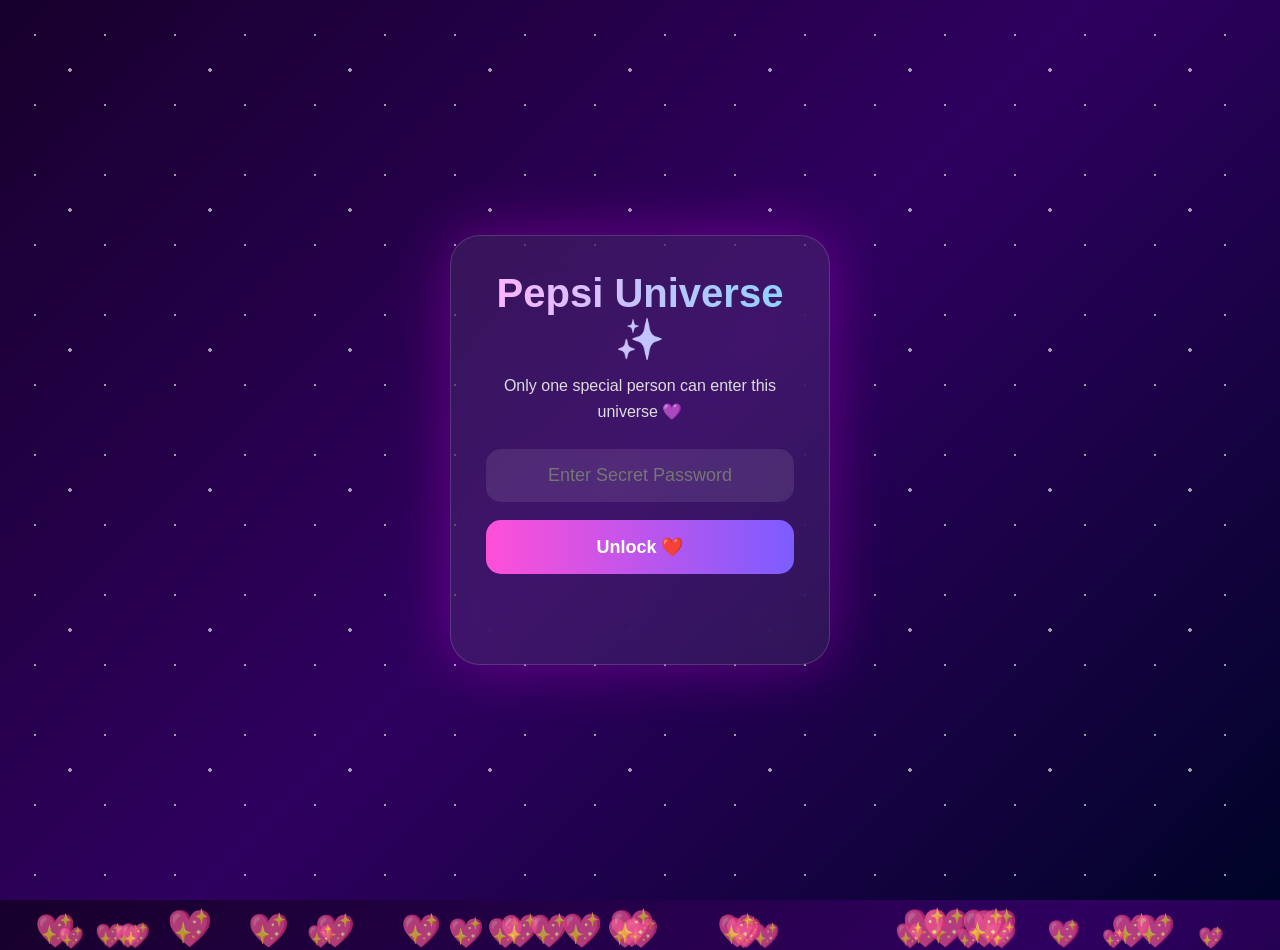
<file: index.html>
<!DOCTYPE html>
<html lang="en">
<head>
<meta charset="UTF-8">
<meta name="viewport" content="width=device-width, initial-scale=1.0">
<title>Pepsi Universe ✨</title>

<style>
*{
    margin:0;
    padding:0;
    box-sizing:border-box;
    font-family:Arial,Helvetica,sans-serif;
}

body{
    overflow:hidden;
    height:100vh;
    display:flex;
    justify-content:center;
    align-items:center;
    background:linear-gradient(135deg,#17002c,#2f005f,#000428);
    position:relative;
}

/* Stars */
body::before{
    content:"";
    position:absolute;
    inset:0;
    background-image:
    radial-gradient(white 1px,transparent 1px),
    radial-gradient(white 2px,transparent 2px);
    background-size:70px 70px,140px 140px;
    animation:moveStars 60s linear infinite;
    opacity:.6;
}

@keyframes moveStars{
    from{transform:translateY(0);}
    to{transform:translateY(400px);}
}

/* Floating hearts */

.heart{
    position:absolute;
    bottom:-50px;
    color:#ff69b4;
    animation:float 12s linear infinite;
    opacity:.7;
}

@keyframes float{
    from{
        transform:translateY(0) scale(.5);
    }
    to{
        transform:translateY(-120vh) scale(1.5);
    }
}

.card{
    width:92%;
    max-width:380px;
    background:rgba(255,255,255,.08);
    backdrop-filter:blur(18px);
    border:1px solid rgba(255,255,255,.15);
    border-radius:30px;
    padding:35px;
    text-align:center;
    color:white;
    z-index:10;
    box-shadow:0 0 60px rgba(255,0,255,.3);
}

h1{
    font-size:40px;
    margin-bottom:10px;
    background:linear-gradient(90deg,#ffb3ff,#8bd3ff);
    -webkit-background-clip:text;
    -webkit-text-fill-color:transparent;
}

p{
    color:#ddd;
    margin-bottom:25px;
    line-height:1.6;
}

input{
    width:100%;
    padding:16px;
    border:none;
    outline:none;
    border-radius:15px;
    background:#ffffff18;
    color:white;
    font-size:18px;
    text-align:center;
}

button{
    margin-top:18px;
    width:100%;
    padding:16px;
    border:none;
    border-radius:15px;
    cursor:pointer;
    font-size:18px;
    font-weight:bold;
    background:linear-gradient(90deg,#ff4fd8,#7d5cff);
    color:white;
    transition:.3s;
}

button:hover{
    transform:scale(1.04);
    box-shadow:0 0 25px hotpink;
}

#msg{
    margin-top:20px;
    min-height:35px;
    font-weight:bold;
}

.loader{
    display:none;
    margin-top:20px;
}

.bar{
    height:12px;
    width:100%;
    border-radius:50px;
    background:#ffffff25;
    overflow:hidden;
}

.fill{
    height:100%;
    width:0%;
    background:linear-gradient(90deg,#00f2ff,#ff4fd8);
    animation:load 2.2s forwards;
}

@keyframes load{
    to{width:100%;}
}
</style>

</head>
<body>

<div class="card">

<h1>Pepsi Universe ✨</h1>

<p>
Only one special person can enter this universe 💜
</p>

<input id="pass" type="password" placeholder="Enter Secret Password">

<button onclick="checkPassword()">
Unlock ❤️
</button>

<div id="msg"></div>

<div class="loader" id="loader">

<p>Authenticating...</p>

<div class="bar">
<div class="fill"></div>
</div>

</div>

</div>

<script>

for(let i=0;i<35;i++){

let h=document.createElement("div");

h.className="heart";

h.innerHTML="💖";

h.style.left=Math.random()*100+"vw";

h.style.fontSize=(18+Math.random()*20)+"px";

h.style.animationDelay=Math.random()*12+"s";

document.body.appendChild(h);

}

function checkPassword(){

const password="fantaxpepsi3024";

const input=document.getElementById("pass").value.trim();

const msg=document.getElementById("msg");

if(input===password){

msg.style.color="#9dff9d";

msg.innerHTML="✨ Welcome Pepsi Kutty 🤏<br>Opening your universe...";

document.getElementById("loader").style.display="block";

setTimeout(()=>{

window.location.href="home.html";

},2500);

}else{

msg.style.color="#ff9c9c";

msg.innerHTML="❌ Oii Kutty 😂<br>Password wrong... Think pannuuu 🤏";

}

}

</script>

</body>
</html>
</file>
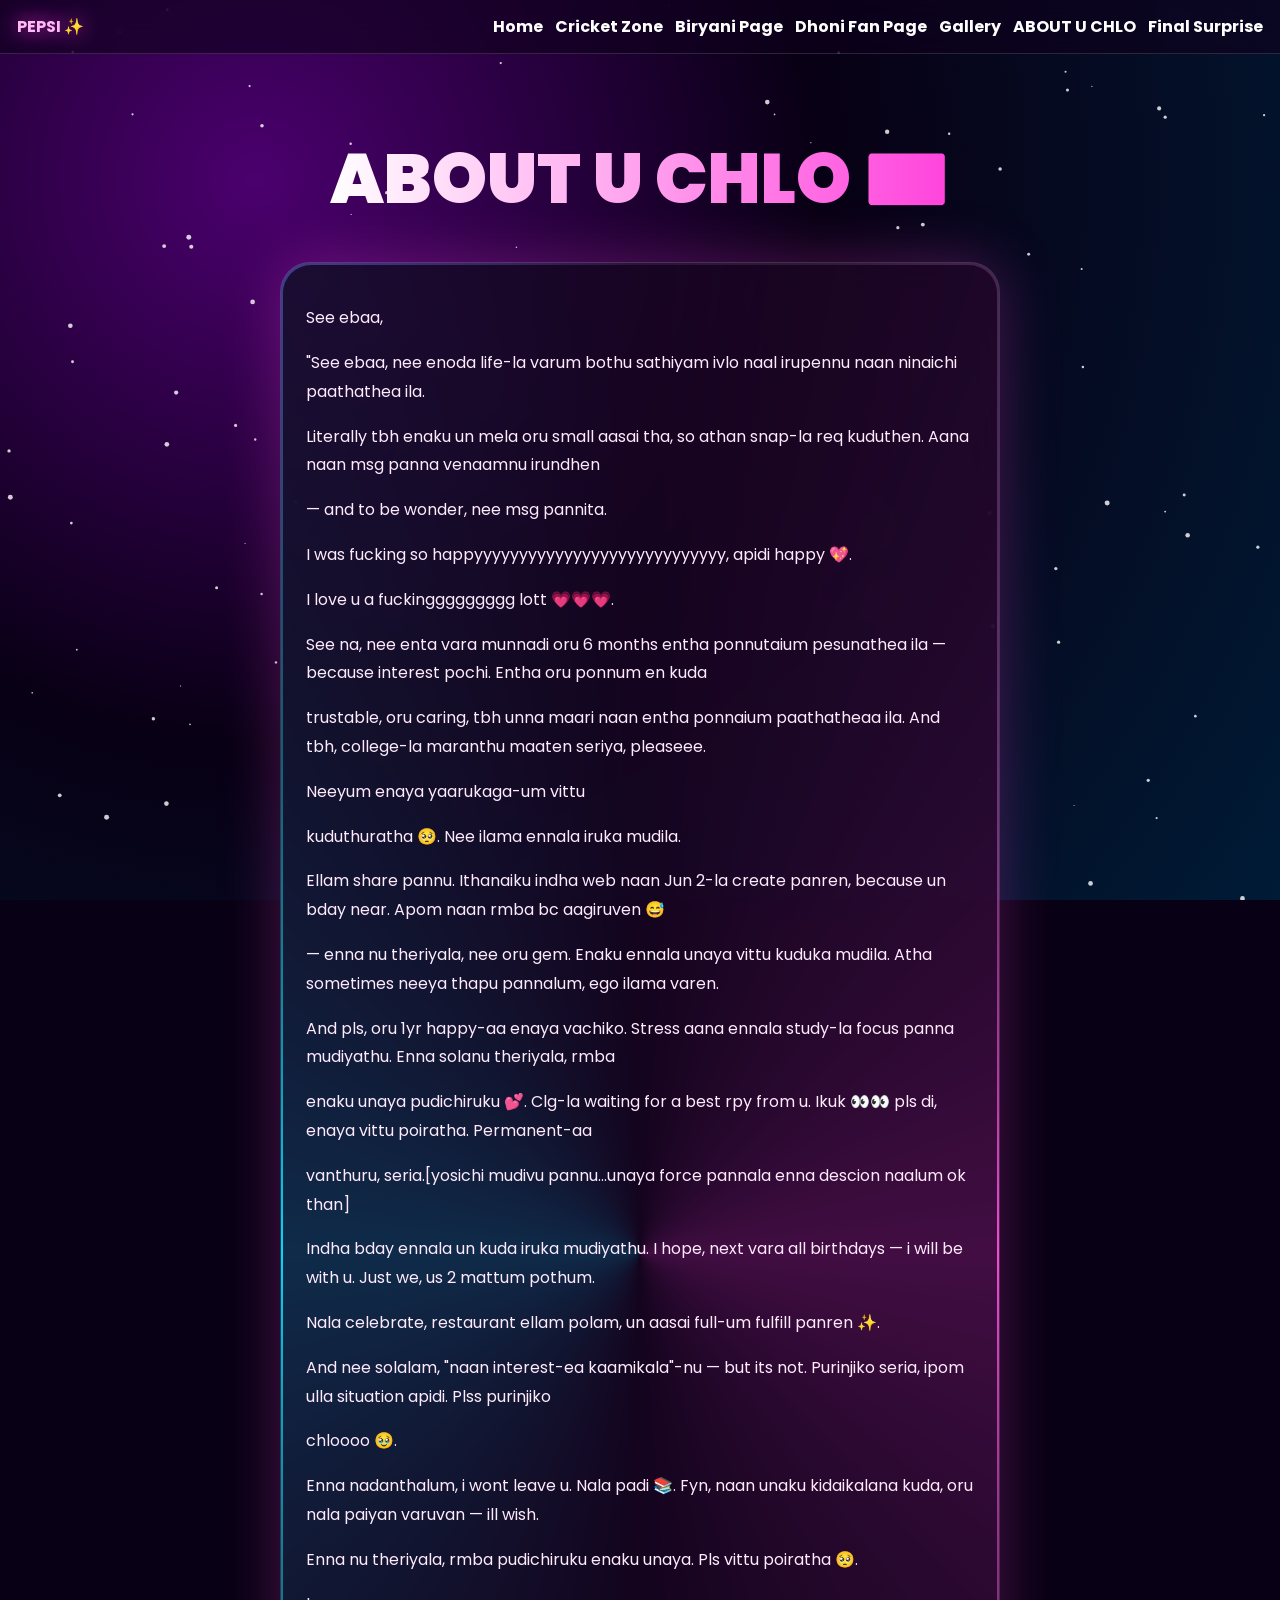
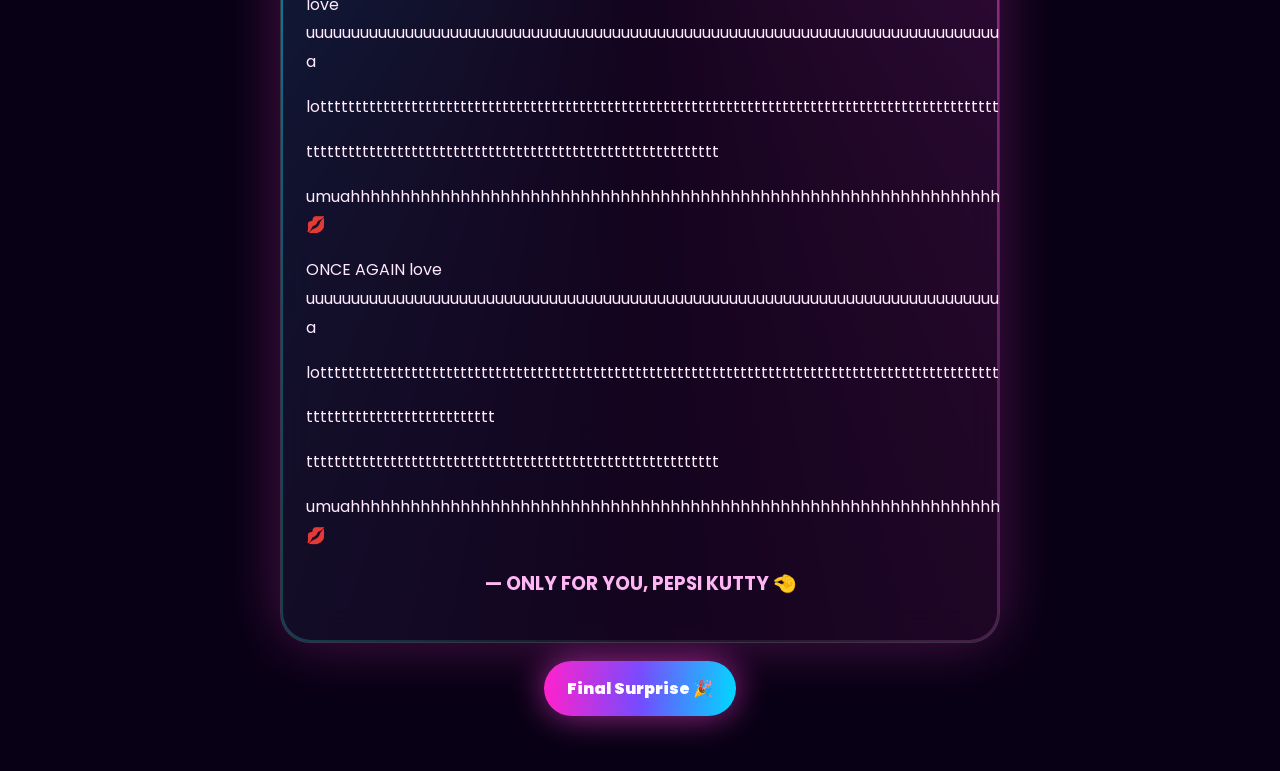
<file: about.html>
<!DOCTYPE html>
<html lang="en">
<head>
  <meta charset="UTF-8">
  <meta name="viewport" content="width=device-width, initial-scale=1.0">
  <title>ABOUT U CHLO | Pepsi Universe</title>
  <link rel="stylesheet" href="style.css">
</head>
<body>
<canvas id="stars"></canvas>

<div id="loader">
  <div class="loader-ring"></div>
  <h1>Pepsi Universe ✨</h1>
  <p>glitter loading...</p>
</div>

<nav>
  <b>PEPSI ✨</b>
  <button id="menu">☰</button>
  <div id="navLinks"><a href="index.html">Home</a><a href="cricket.html">Cricket Zone</a><a href="biryani.html">Biryani Page</a><a href="dhoni.html">Dhoni Fan Page</a><a href="gallery.html">Gallery</a><a href="about.html">ABOUT U CHLO</a><a href="final.html">Final Surprise</a></div>
</nav>


<main class="screen about">
  <h1 class="page-title reveal">ABOUT U CHLO 💌</h1>
  <section class="letter reveal">
    <p>See ebaa,</p>
    <p>"See ebaa, nee enoda life-la varum bothu sathiyam ivlo naal irupennu naan ninaichi paathathea ila. <p>
<p>Literally tbh enaku un mela oru small aasai tha, so athan snap-la req kuduthen. Aana naan msg panna venaamnu irundhen <p>
<p>— and to be wonder, nee msg pannita. <p>
<p>I was fucking so happyyyyyyyyyyyyyyyyyyyyyyyyyyyy, apidi happy 💖. <p>
<p>I love u a fuckinggggggggg lott 💗💗💗.<p>
<p>See na, nee enta vara munnadi oru 6 months entha ponnutaium pesunathea ila — because interest pochi. Entha oru ponnum en kuda<p>
 <p>trustable, oru caring, tbh unna maari naan entha ponnaium paathatheaa ila. And tbh, college-la maranthu maaten seriya, pleaseee.<p>
<p> Neeyum enaya yaarukaga-um vittu<p> 
<p>kuduthuratha 🥺. Nee ilama ennala iruka mudila.<p>
<p>Ellam share pannu. Ithanaiku indha web naan Jun 2-la create panren, because un bday near. Apom naan rmba bc aagiruven 😅 <p>
<p>— enna nu theriyala, nee oru gem. Enaku ennala unaya vittu kuduka mudila. Atha sometimes neeya thapu pannalum, ego ilama varen.<p>



<p>And pls, oru 1yr happy-aa enaya vachiko. Stress aana ennala study-la focus panna mudiyathu. Enna solanu theriyala, rmba<p>
 <p>enaku unaya pudichiruku 💕. Clg-la waiting for a best rpy from u. Ikuk 👀👀 pls di, enaya vittu poiratha. Permanent-aa<p>
<p> vanthuru, seria.[yosichi mudivu pannu...unaya force pannala enna descion naalum ok than]<p>



<p>Indha bday ennala un kuda iruka mudiyathu. I hope, next vara all birthdays — i will be with u. Just we, us 2 mattum pothum.<p>
 <p>Nala celebrate, restaurant ellam polam, un aasai full-um fulfill panren ✨.<p>



<p>And nee solalam, "naan interest-ea kaamikala"-nu — but its not. Purinjiko seria, ipom ulla situation apidi. Plss purinjiko<p> 
<p>chloooo 🥹.<p>



<p>Enna nadanthalum, i wont leave u. Nala padi 📚. Fyn, naan unaku kidaikalana kuda, oru nala paiyan varuvan — ill wish.<p>



<p>Enna nu theriyala, rmba pudichiruku enaku unaya. Pls vittu poiratha 🥺.<p>



<p>love uuuuuuuuuuuuuuuuuuuuuuuuuuuuuuuuuuuuuuuuuuuuuuuuuuuuuuuuuuuuuuuuuuuuuuuuuuuuuuuuuuuuuuuuuuuu a <p>
<p>lottttttttttttttttttttttttttttttttttttttttttttttttttttttttttttttttttttttttttttttttttttttttttttttttttttttttttttttt<p>
<p>ttttttttttttttttttttttttttttttttttttttttttttttttttttttttttt<p>



<p>umuahhhhhhhhhhhhhhhhhhhhhhhhhhhhhhhhhhhhhhhhhhhhhhhhhhhhhhhhhhhhhhhhhhhhhhhhhhhhhhhhhhhhhhhhhhhhhhhhhhhhhhhhhhhhhhhhh 💋<p>


    <p>ONCE AGAIN love uuuuuuuuuuuuuuuuuuuuuuuuuuuuuuuuuuuuuuuuuuuuuuuuuuuuuuuuuuuuuuuuuuuuuuuuuuuuuuuuuuuuuuuuuuuu a <p>                     <p>lottttttttttttttttttttttttttttttttttttttttttttttttttttttttttttttttttttttttttttttttttttttttttttttttt<p>
<p>ttttttttttttttttttttttttttt<p>
<p>ttttttttttttttttttttttttttttttttttttttttttttttttttttttttttt<p>



<p>umuahhhhhhhhhhhhhhhhhhhhhhhhhhhhhhhhhhhhhhhhhhhhhhhhhhhhhhhhhhhhhhhhhhhhhhhhhhhhhhhhhhhhhhhhhhhhhhhhhhhhhhhhhhhhhhhhh 💋<p>

    <h3>— ONLY FOR YOU, PEPSI KUTTY 🤏</h3>
  </section>
  <a class="btn" href="final.html">Final Surprise 🎉</a>
</main>


<script src="script.js"></script>
</body>
</html>
</file>
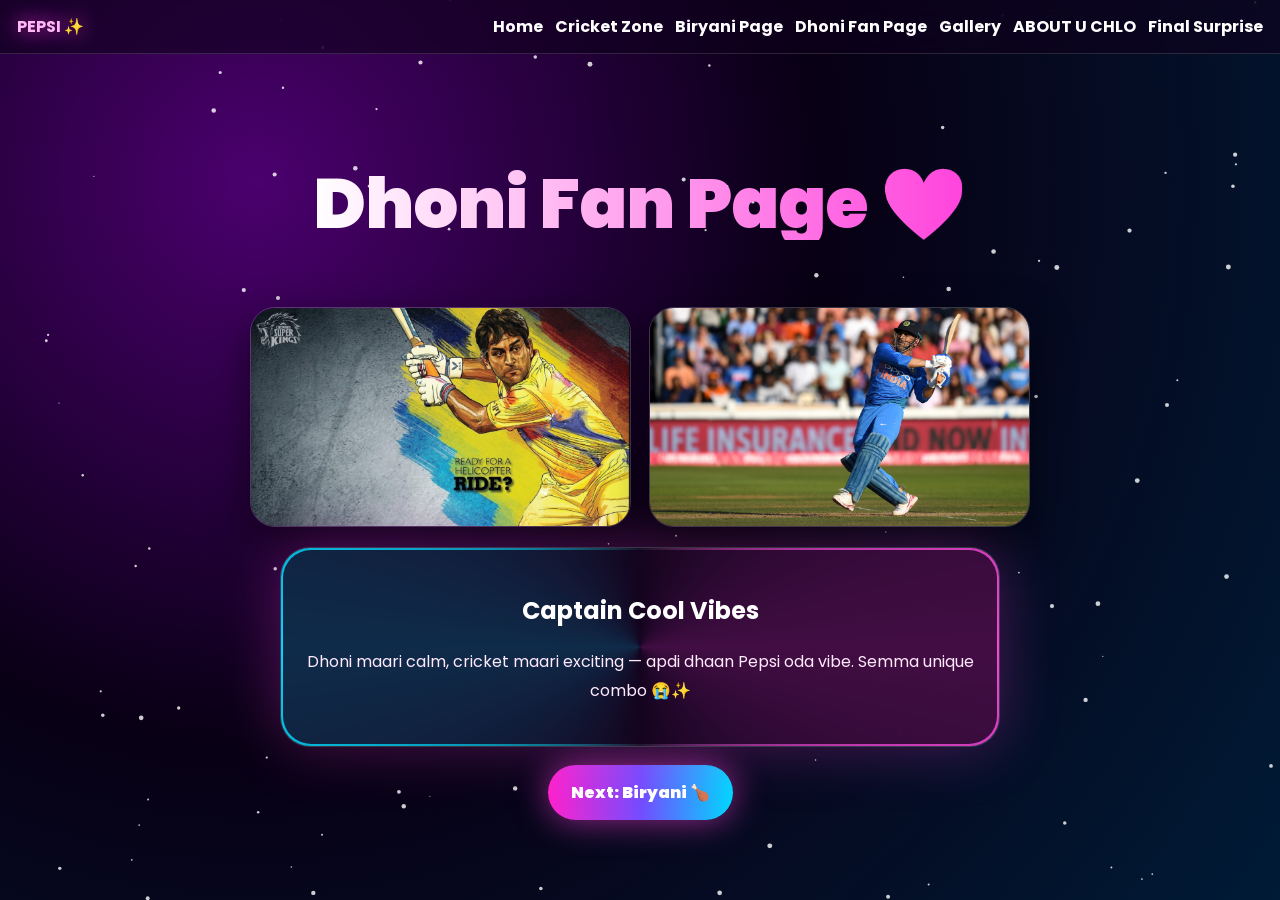
<file: dhoni.html>
<!DOCTYPE html>
<html lang="en">
<head>
  <meta charset="UTF-8">
  <meta name="viewport" content="width=device-width, initial-scale=1.0">
  <title>Dhoni Fan Page | Pepsi Universe</title>
  <link rel="stylesheet" href="style.css">
</head>
<body>
<canvas id="stars"></canvas>

<div id="loader">
  <div class="loader-ring"></div>
  <h1>Pepsi Universe ✨</h1>
  <p>glitter loading...</p>
</div>

<nav>
  <b>PEPSI ✨</b>
  <button id="menu">☰</button>
  <div id="navLinks"><a href="index.html">Home</a><a href="cricket.html">Cricket Zone</a><a href="biryani.html">Biryani Page</a><a href="dhoni.html">Dhoni Fan Page</a><a href="gallery.html">Gallery</a><a href="about.html">ABOUT U CHLO</a><a href="final.html">Final Surprise</a></div>
</nav>


<main class="screen dhoni">
  <h1 class="page-title reveal">Dhoni Fan Page 💛</h1>
  <div class="image-grid reveal">
<img
src="dhoni1.png"
alt="Dhoni Image 1">

<img
src="dhoni2.png"
alt="Dhoni Image 2">
  </div>
  <section class="glass reveal">
    <h2>Captain Cool Vibes</h2>
    <p>Dhoni maari calm, cricket maari exciting — apdi dhaan Pepsi oda vibe. Semma unique combo 😭✨</p>
  </section>
  <a class="btn" href="biryani.html">Next: Biryani 🍗</a>
</main>


<script src="script.js"></script>
</body>
</html>
</file>
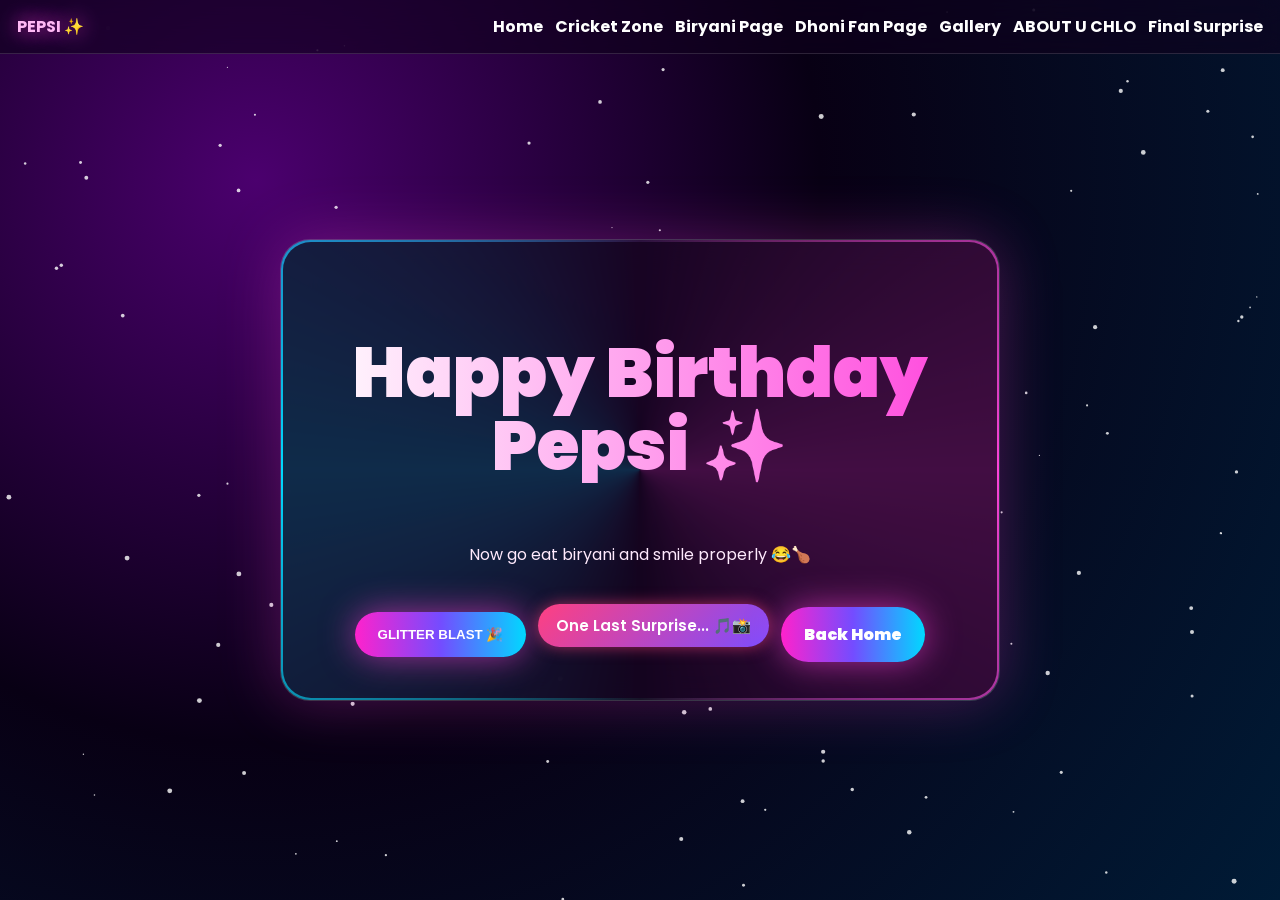
<file: final.html>
<!DOCTYPE html>
<html lang="en">
<head>
  <meta charset="UTF-8">
  <meta name="viewport" content="width=device-width, initial-scale=1.0">
  <title>Final Surprise | Pepsi Universe</title>
  <link rel="stylesheet" href="style.css">
  <style>
    .button-group-container {
      display: flex;
      gap: 12px;
      justify-content: center;
      align-items: center;
      flex-wrap: wrap;
      margin-top: 20px;
    }
    .btn-surprise {
      background: linear-gradient(135deg, #ff4081 0%, #7c4dff 100%) !important;
      color: #ffffff !important;
      padding: 10px 18px !important;
      border-radius: 25px !important;
      text-decoration: none !important;
      font-weight: 600 !important;
      font-size: 0.95rem !important;
      box-shadow: 0 0 15px rgba(255, 64, 129, 0.6) !important;
      display: inline-block !important;
      border: none !important;
      cursor: pointer !important;
      transition: transform 0.2s ease !important;
    }
    .btn-surprise:hover {
      transform: scale(1.05) !important;
    }
  </style>
</head>
<body>
<canvas id="stars"></canvas>

<div id="loader">
  <div class="loader-ring"></div>
  <h1>Pepsi Universe ✨</h1>
  <p>glitter loading...</p>
</div>

<nav>
  <b>PEPSI ✨</b>
  <button id="menu">☰</button>
  <div id="navLinks">
    <a href="home.html">Home</a>
    <a href="cricket.html">Cricket Zone</a>
    <a href="biryani.html">Biryani Page</a>
    <a href="dhoni.html">Dhoni Fan Page</a>
    <a href="gallery.html">Gallery</a>
    <a href="about.html">ABOUT U CHLO</a>
    <a href="final.html">Final Surprise</a>
  </div>
</nav>

<main class="screen final">
  <section class="final-box reveal">
    <h1>Happy Birthday Pepsi ✨</h1>
    <p>Now go eat biryani and smile properly 😂🍗</p>
    
    <div class="button-group-container">
      <button id="blast" class="btn">GLITTER BLAST 🎉</button>
      <a href="memories.html" class="btn-surprise">One Last Surprise... 🎵📸</a>
      <a class="btn" href="home.html">Back Home</a>
    </div>
  </section>
</main>

<script src="script.js"></script>
</body>
</html>
</file>
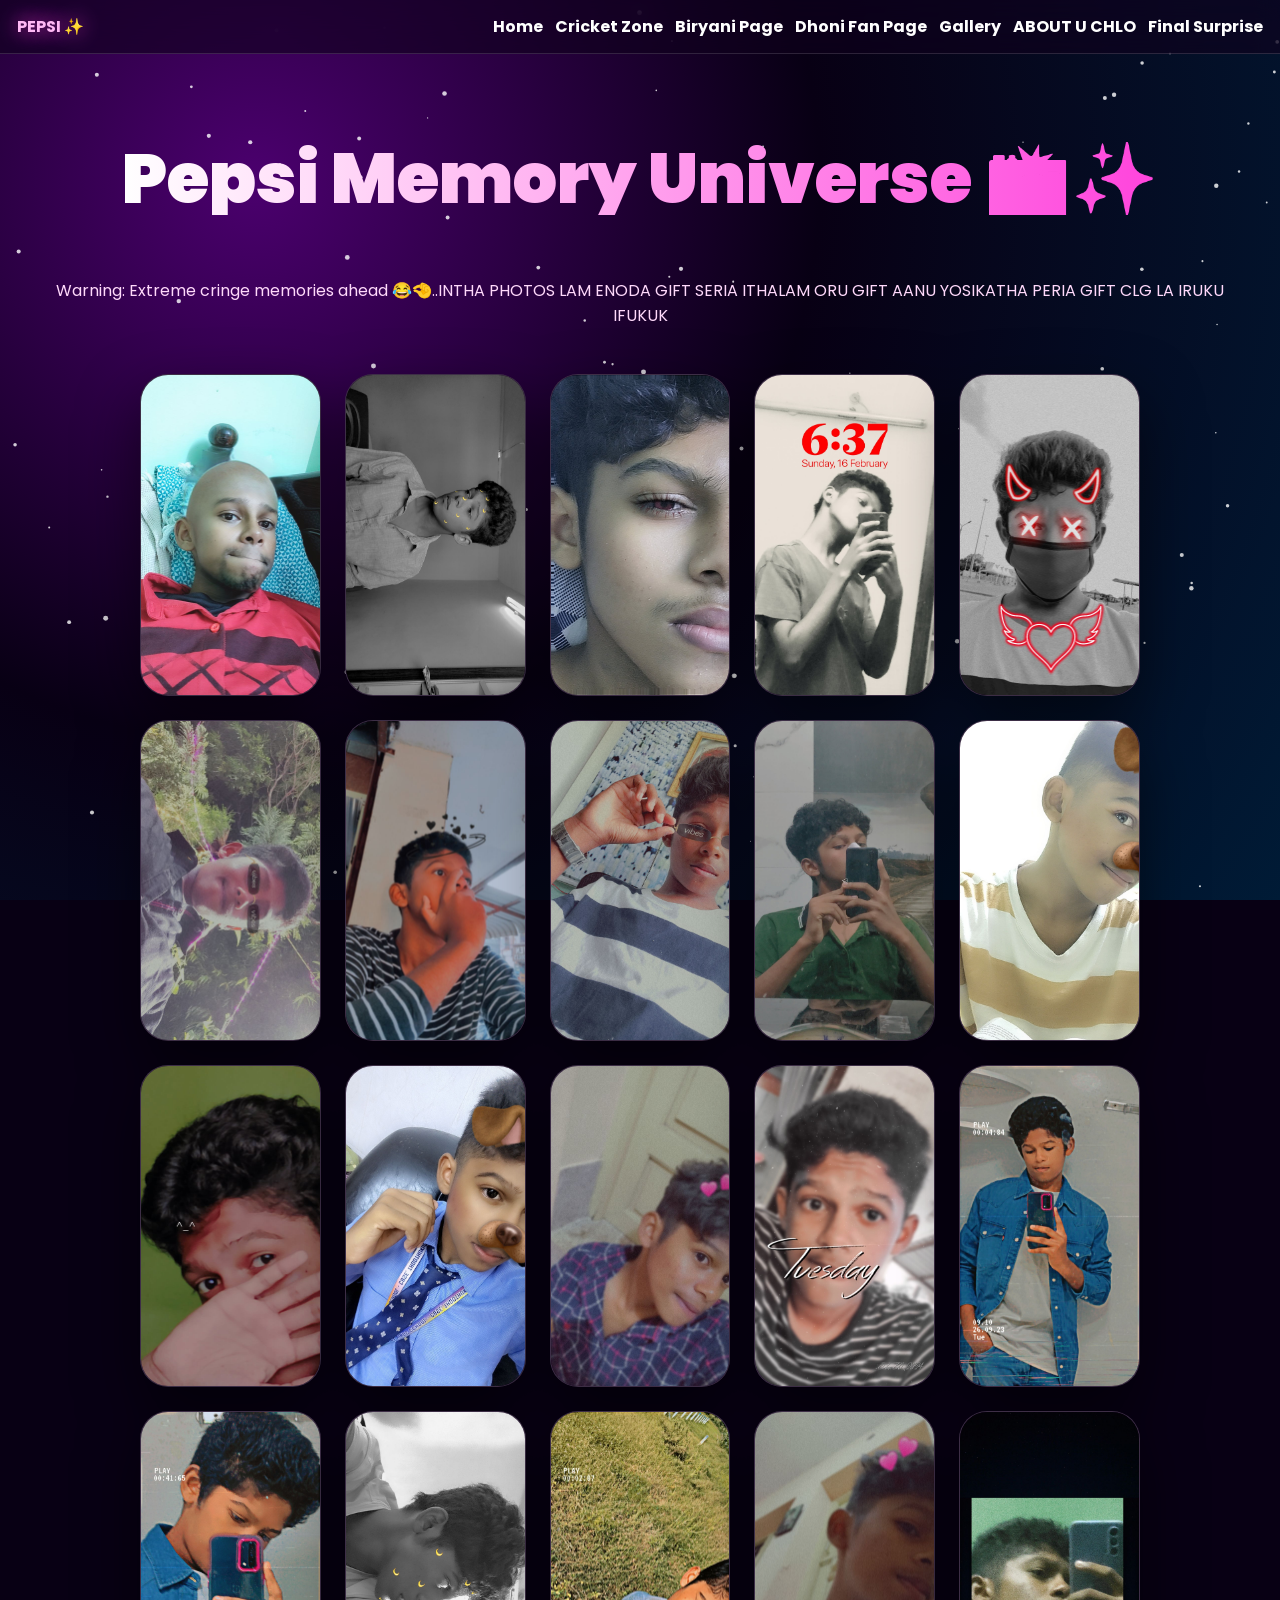
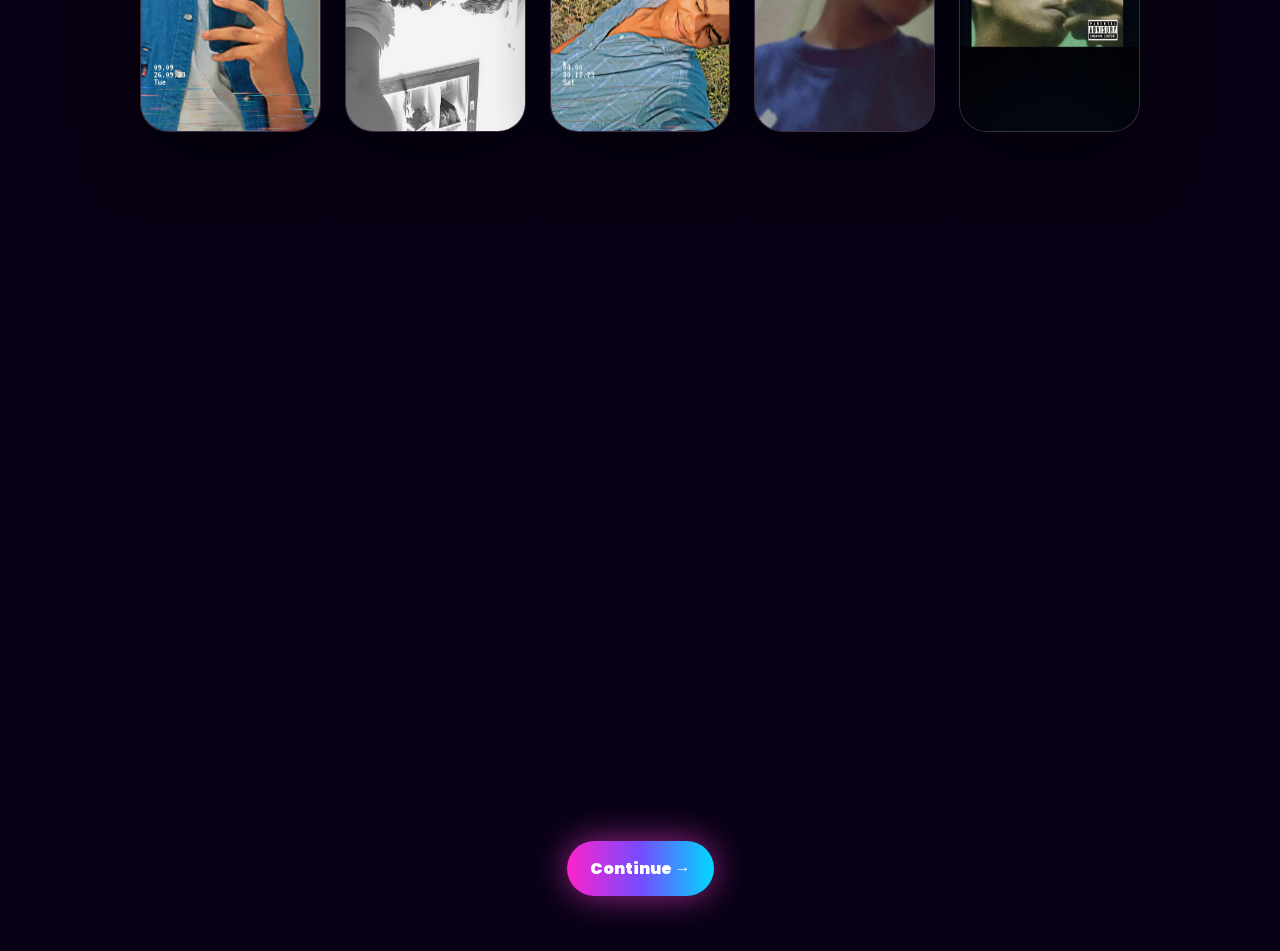
<file: gallery.html>
<!DOCTYPE html>
<html lang="en">
<head>
  <meta charset="UTF-8">
  <meta name="viewport" content="width=device-width, initial-scale=1.0">
  <title>Gallery | Pepsi Universe</title>
  <link rel="stylesheet" href="style.css">
</head>
<body>
<canvas id="stars"></canvas>

<div id="loader">
  <div class="loader-ring"></div>
  <h1>Pepsi Universe ✨</h1>
  <p>glitter loading...</p>
</div>

<nav>
  <b>PEPSI ✨</b>
  <button id="menu">☰</button>
  <div id="navLinks"><a href="index.html">Home</a><a href="cricket.html">Cricket Zone</a><a href="biryani.html">Biryani Page</a><a href="dhoni.html">Dhoni Fan Page</a><a href="gallery.html">Gallery</a><a href="about.html">ABOUT U CHLO</a><a href="final.html">Final Surprise</a></div>
</nav>
<main class="screen gallery">

<h1 class="page-title reveal">
Pepsi Memory Universe 📸✨
</h1>

<p class="center reveal">

Warning:

Extreme cringe memories ahead 😂🤏..INTHA PHOTOS LAM ENODA GIFT SERIA ITHALAM ORU GIFT AANU YOSIKATHA PERIA GIFT CLG LA IRUKU IFUKUK

</p>

<div class="gallery-grid">

<img class="reveal cringe-img" src="Snapchat-6715672.jpg.jpeg">
<img class="reveal cringe-img" src="Snapchat-76943019.jpg.jpeg">
<img class="reveal cringe-img" src="Snapchat-93179622.jpg.jpeg">
<img class="reveal cringe-img" src="Snapchat-193000364.jpg.jpeg">
<img class="reveal cringe-img" src="Snapchat-233695963.jpg.jpeg">
<img class="reveal cringe-img" src="Snapchat-244471163.jpg.jpeg">
<img class="reveal cringe-img" src="Snapchat-269584560.jpg.jpeg">
<img class="reveal cringe-img" src="Snapchat-281008319.jpg.jpeg">
<img class="reveal cringe-img" src="Snapchat-313800763.jpg.jpeg">
<img class="reveal cringe-img" src="Snapchat-523188305.jpg.jpeg">
<img class="reveal cringe-img" src="Snapchat-600802425.jpg.jpeg">
<img class="reveal cringe-img" src="Snapchat-669871448.jpg.jpeg">
<img class="reveal cringe-img" src="Snapchat-737793964.jpg.jpeg">
<img class="reveal cringe-img" src="Snapchat-812960677.jpg.jpeg">
<img class="reveal cringe-img" src="Snapchat-878598015.jpg.jpeg">
<img class="reveal cringe-img" src="Snapchat-1185113297.jpg.jpeg">

<img class="reveal cringe-img" src="Snapchat-1207568685.jpg.jpeg">
<img class="reveal cringe-img" src="Snapchat-1276926491.jpg.jpeg">
<img class="reveal cringe-img" src="Snapchat-1336204604.jpg.jpeg">
<img class="reveal cringe-img" src="Snapchat-1365244341.jpg.jpeg">
<img class="reveal cringe-img" src="Snapchat-1374016574.jpg.jpeg">
<img class="reveal cringe-img" src="Snapchat-1413358550.jpg.jpeg">
<img class="reveal cringe-img" src="Snapchat-1507306424.jpg.jpeg">
<img class="reveal cringe-img" src="Snapchat-1573878069.jpg.jpeg">
<img class="reveal cringe-img" src="Snapchat-1712022834.jpg.jpeg">
<img class="reveal cringe-img" src="Snapchat-1834665270.jpg.jpeg">
<img class="reveal cringe-img" src="Snapchat-1835586205.jpg.jpeg">
<img class="reveal cringe-img" src="Snapchat-2088925789.jpg.jpeg">
<img class="reveal cringe-img" src="Snapchat-2103603109.jpg.jpeg">

</div>
<a class="btn" href="about.html">

Continue →

</a>

</main>


<script src="script.js"></script>
</body>
</html>
</file>
<file: style.css>
@import url('https://fonts.googleapis.com/css2?family=Poppins:wght@400;700;900&display=swap');

*{
box-sizing:border-box;
}

html{
scroll-behavior:smooth;
}

body{
margin:0;
font-family:Poppins,sans-serif;
color:white;
background:#080014;
overflow-x:hidden;
}

#stars{
position:fixed;
inset:0;
z-index:-5;
background:radial-gradient(circle at 20% 20%,#4b006e,#080014 45%,#001b36);
}

#loader{
position:fixed;
inset:0;
background:#070011;
z-index:999;
display:flex;
flex-direction:column;
align-items:center;
justify-content:center;
transition:1s ease;
}

#loader.hide{
opacity:0;
pointer-events:none;
transform:scale(1.2);
}

.loader-ring{
width:90px;
height:90px;
border-radius:50%;
border:5px solid #ffffff22;
border-top-color:#ff43dc;
border-right-color:#00d9ff;
animation:spin 1s linear infinite;
box-shadow:0 0 35px #ff43dc;
}

@keyframes spin{
to{
transform:rotate(360deg);
}
}

#loader h1{
font-size:34px;
background:linear-gradient(90deg,#fff,#ff75e8,#72e9ff);
-webkit-background-clip:text;
color:transparent;
}

nav{
position:fixed;
top:0;
left:0;
right:0;
z-index:99;
display:flex;
justify-content:space-between;
align-items:center;
padding:14px 17px;
background:#10001d99;
backdrop-filter:blur(14px);
border-bottom:1px solid #ffffff22;
}

nav b{
color:#ffb8f5;
text-shadow:0 0 20px #ff43dc;
}

#menu{
background:#ffffff17;
color:white;
border:1px solid #ffffff30;
border-radius:10px;
padding:8px 12px;
font-size:20px;
}

#navLinks{
display:none;
position:absolute;
top:58px;
right:15px;
background:#120020f3;
border:1px solid #ffffff22;
border-radius:18px;
padding:14px;
flex-direction:column;
gap:12px;
}

#navLinks.show{
display:flex;
}

#navLinks a{
color:white;
text-decoration:none;
font-weight:700;
}

.screen{
min-height:100vh;
padding:95px 18px 55px;
display:flex;
flex-direction:column;
justify-content:center;
align-items:center;
text-align:center;
position:relative;
overflow:hidden;
}

.hero-box,
.glass,
.tilt-card,
.letter,
.final-box{
width:min(720px,100%);
padding:25px;
border-radius:30px;
background:#ffffff12;
border:1px solid #ffffff25;
backdrop-filter:blur(18px);
box-shadow:0 0 60px #ff43dc44;
position:relative;
overflow:hidden;
}

.hero-box:before,
.glass:before,
.tilt-card:before,
.letter:before,
.final-box:before{
content:"";
position:absolute;
inset:-80px;
background:conic-gradient(transparent,#ff43dc,transparent,#00d9ff,transparent);
animation:spin 6s linear infinite;
z-index:-2;
}

.hero-box:after,
.glass:after,
.tilt-card:after,
.letter:after,
.final-box:after{
content:"";
position:absolute;
inset:2px;
background:#13001dcc;
border-radius:28px;
z-index:-1;
}

.tag{
letter-spacing:2px;
font-size:12px;
color:#ffd4fa;
}

.hero h1,
.page-title,
.final h1{
font-size:44px;
line-height:1.05;
font-weight:900;
background:linear-gradient(90deg,#fff,#ff43dc,#00d9ff,#fff);
background-size:300%;
-webkit-background-clip:text;
color:transparent;
animation:gradientMove 5s linear infinite,glow 3s infinite,floatTitle 4s ease-in-out infinite;
}

@keyframes gradientMove{
to{
background-position:300%;
}
}

@keyframes glow{
50%{
text-shadow:0 0 40px #ff43dc,0 0 80px #00d9ff;
}
}

@keyframes floatTitle{
50%{
transform:translateY(-12px);
}
}

.hero-box p,
.glass p,
.letter p,
.final-box p{
line-height:1.8;
color:#ffeafd;
}

.btn,
#blast{
border:0;
margin-top:18px;
display:inline-block;
padding:15px 23px;
border-radius:999px;
color:white;
text-decoration:none;
font-weight:900;
background:linear-gradient(90deg,#ff22cc,#744cff,#00d9ff);
box-shadow:0 0 34px #ff43dc99;
cursor:pointer;
animation:pulse 1.5s infinite;
}

@keyframes pulse{
50%{
transform:scale(1.06);
box-shadow:0 0 55px #00d9ff99;
}
}

.hero-img,
.wide-img{
width:min(720px,100%);
height:250px;
object-fit:cover;
border-radius:25px;
border:1px solid #ffffff33;
box-shadow:0 18px 50px #000a;
margin:18px 0;
animation:imageFloat 5s ease-in-out infinite;
}

@keyframes imageFloat{
50%{
transform:translateY(-12px) scale(1.02);
}
}

.orb{
position:absolute;
border-radius:50%;
filter:blur(4px);
opacity:.65;
animation:orb 7s infinite ease-in-out;
}

.orb1{
width:210px;
height:210px;
background:#ff37d1;
left:-70px;
top:100px;
}

.orb2{
width:180px;
height:180px;
background:#00d9ff;
right:-50px;
bottom:80px;
animation-delay:2s;
}

@keyframes orb{
50%{
transform:translateY(-60px) scale(1.15);
}
}

.stadium:before{
content:"";
position:absolute;
inset:0;
background:linear-gradient(70deg,transparent,#ffffff22,transparent);
animation:sweep 3s infinite alternate;
}

@keyframes sweep{
from{
transform:translateX(-60%) rotate(10deg);
}
to{
transform:translateX(60%) rotate(-10deg);
}
}

.scoreboard{
width:min(700px,100%);
display:grid;
grid-template-columns:1fr 1fr;
gap:14px;
margin:20px 0;
}

.scoreboard div,
.mini-card{
background:#ffffff12;
border:1px solid #ffffff25;
backdrop-filter:blur(16px);
border-radius:24px;
padding:18px;
box-shadow:0 0 35px #0008;
}

.scoreboard small{
display:block;
color:#bdf6ff;
}

.scoreboard strong{
font-size:27px;
color:#ffb8f7;
}

/* DHONI PAGE IMAGE GRID */

.image-grid{
width:min(780px,100%);
display:grid;
grid-template-columns:1fr 1fr;
gap:18px;
margin:20px 0;
}

.image-grid img{
width:100%;
height:220px;
object-fit:cover;
border-radius:25px;
border:1px solid #ffffff33;
box-shadow:0 14px 40px #0008;
transition:.4s;
}

.image-grid img:hover{
transform:scale(1.04) rotate(1deg);
}

/* GALLERY PAGE 9:16 GRID */

.gallery-grid{
width:100%;
max-width:1000px;
display:grid;
grid-template-columns:repeat(auto-fit,minmax(170px,1fr));
gap:24px;
margin-top:30px;
align-items:start;
}

/* IMPORTANT: CRINGE IMAGES TRUE 9:16 */

.cringe-img{
display:block;
width:100%;
aspect-ratio:9/16;
height:auto;
object-fit:cover;
border-radius:28px;
border:1px solid rgba(255,255,255,.18);
box-shadow:0 25px 60px rgba(0,0,0,.55);
transition:.5s;
background:#12001d;
}

.cringe-img:hover{
transform:translateY(-12px) scale(1.03);
box-shadow:0 35px 80px rgba(255,20,180,.35);
}

.tilt-card{
animation:tilt 4s infinite ease-in-out;
}

@keyframes tilt{
50%{
transform:perspective(700px) rotateX(6deg) rotateY(-6deg);
}
}

.cards{
width:min(700px,100%);
display:grid;
grid-template-columns:1fr 1fr;
gap:14px;
margin-top:18px;
}

.mini-card{
font-weight:900;
}

.letter{
text-align:left;
}

.letter h3{
text-align:center;
color:#ffb6f5;
}

.center{
color:#ffd9fb;
}

.final-box{
padding:38px 22px;
}

.reveal{
opacity:0;
transform:translateY(80px) scale(.9);
transition:1.2s cubic-bezier(.16,.84,.44,1);
}

.reveal.show{
opacity:1;
transform:translateY(0) scale(1);
}

.confetti{
position:fixed;
top:-20px;
width:10px;
height:16px;
z-index:999;
animation:fall 3.4s linear forwards;
}

@keyframes fall{
to{
transform:translateY(110vh) rotate(900deg);
}
}

/* MOBILE */

@media(max-width:700px){

.gallery-grid{
grid-template-columns:1fr;
max-width:360px;
}

.image-grid{
grid-template-columns:1fr;
}

.scoreboard,
.cards{
grid-template-columns:1fr;
}

.hero h1,
.page-title,
.final h1{
font-size:38px;
}

.hero-img,
.wide-img{
height:210px;
}

}

/* DESKTOP NAV */

@media(min-width:850px){

#menu{
display:none;
}

#navLinks{
display:flex;
position:static;
flex-direction:row;
background:transparent;
border:0;
padding:0;
}

.screen{
padding-inline:55px;
}

.hero h1,
.page-title,
.final h1{
font-size:70px;
}

}
</file>
